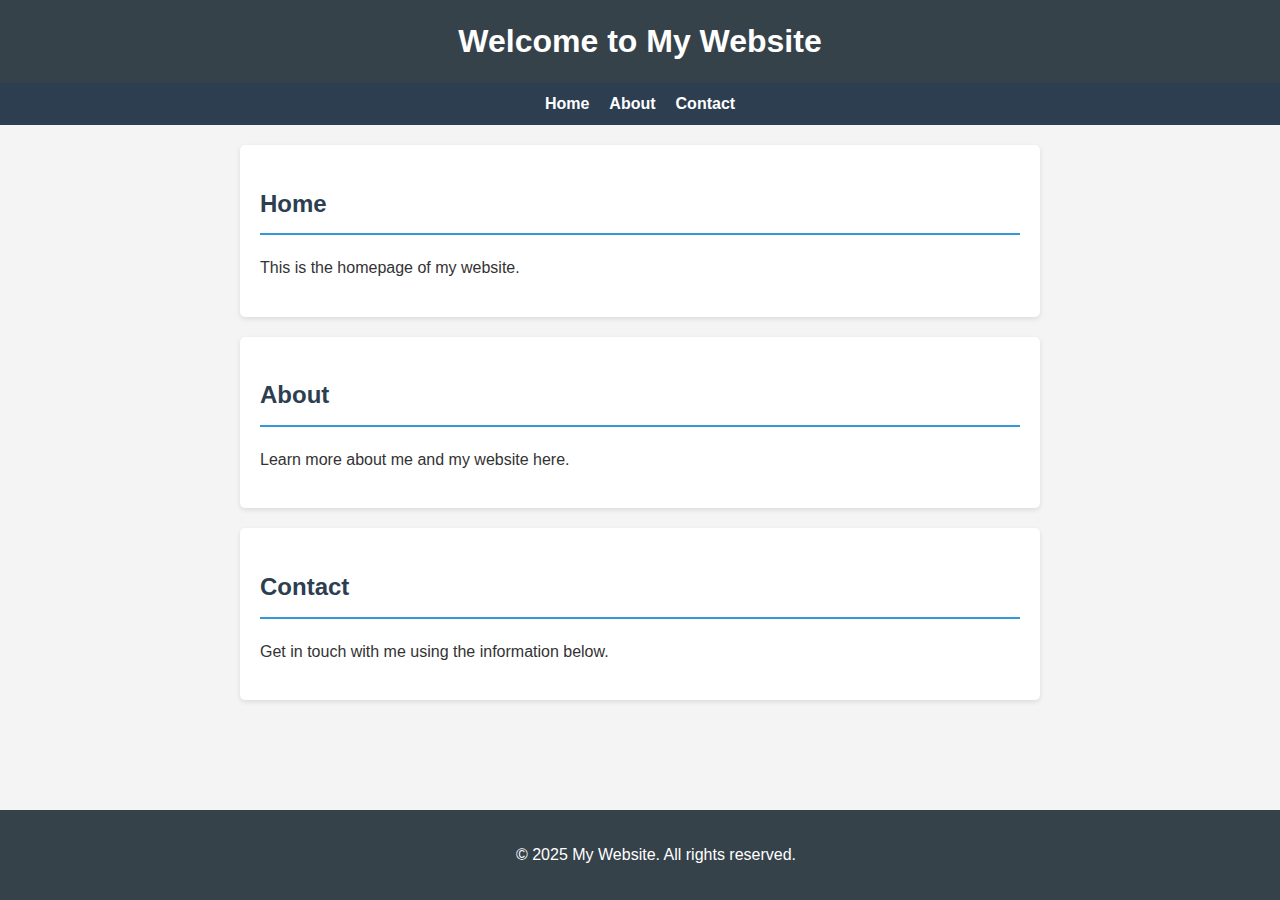
<file: index.html>
<!DOCTYPE html>
<html lang="en">
<head>
    <meta charset="UTF-8">
    <meta name="viewport" content="width=device-width, initial-scale=1.0">
    <title>My First Website</title>
    <link rel="stylesheet" href="style.css">
</head>
<body>
    <header>
        <h1>Welcome to My Website</h1>
    </header>
    <nav>
        <ul>
            <li><a href="#home">Home</a></li>
            <li><a href="../about.html">About</a></li>
            <li><a href="#contact">Contact</a></li>
        </ul>
    </nav>
    <main>
        <section id="home">
            <h2>Home</h2>
            <p>This is the homepage of my website.</p>
        </section>
        <section id="about">
            <h2>About</h2>
            <p>Learn more about me and my website here.</p>
        </section>
        <section id="contact">
            <h2>Contact</h2>
            <p>Get in touch with me using the information below.</p>
        </section>
    </main>
    <footer>
        <p>&copy; 2025 My Website. All rights reserved.</p>
    </footer>
</body>
</html>
</file>
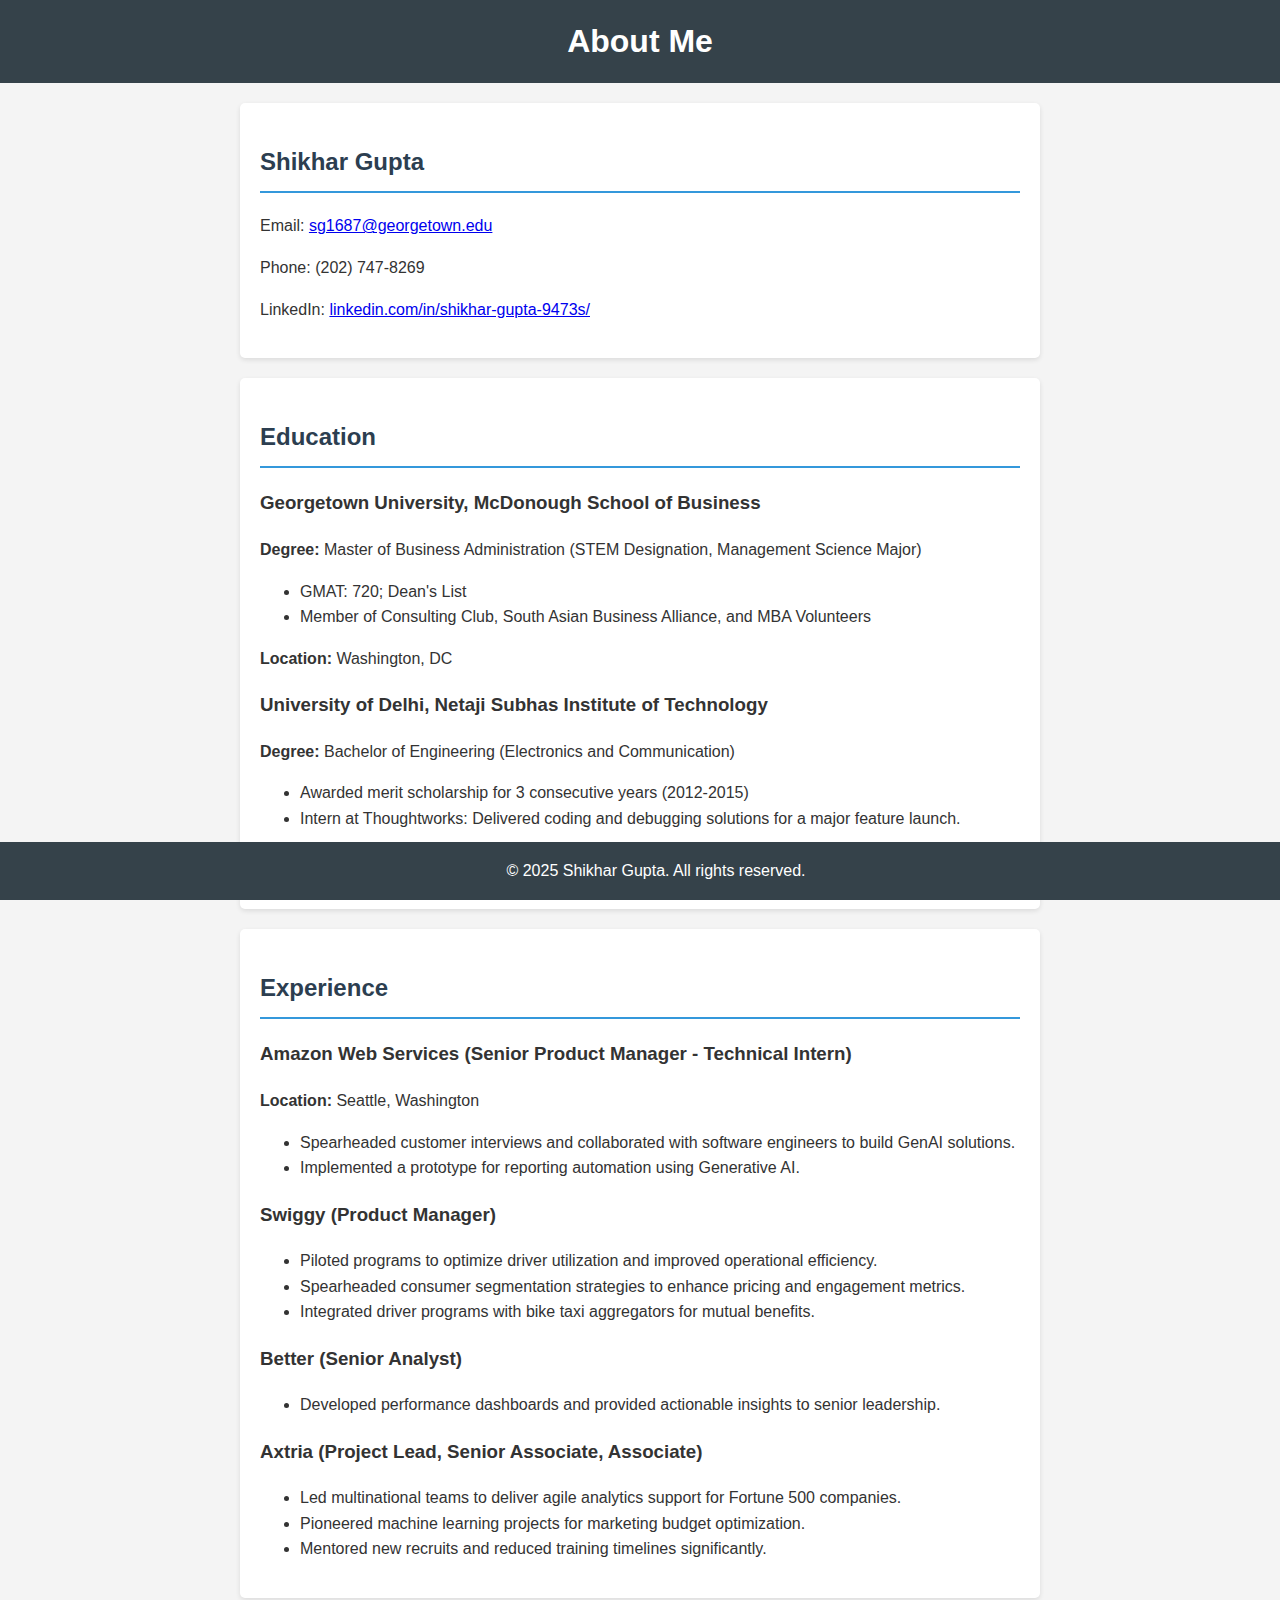
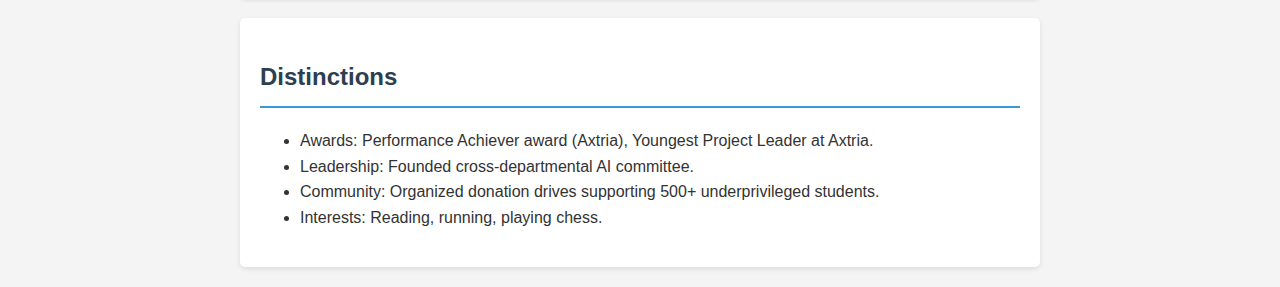
<file: about.html>
<!DOCTYPE html>
<html lang="en">
<head>
    <meta charset="UTF-8">
    <meta name="viewport" content="width=device-width, initial-scale=1.0">
    <title>About - Shikhar Gupta</title>
    <link rel="stylesheet" href="style.css">
</head>
<body>
    <header>
        <h1>About Me</h1>
    </header>
    <main>
        <!-- Introduction Section -->
        <section id="introduction">
            <h2>Shikhar Gupta</h2>
            <p>Email: <a href="mailto:sg1687@georgetown.edu">sg1687@georgetown.edu</a></p>
            <p>Phone: (202) 747-8269</p>
            <p>LinkedIn: <a href="https://linkedin.com/in/shikhar-gupta-9473s/" target="_blank">linkedin.com/in/shikhar-gupta-9473s/</a></p>
        </section>

        <!-- Education Section -->
        <section id="education">
            <h2>Education</h2>
            <div class="education-item">
                <h3>Georgetown University, McDonough School of Business</h3>
                <p><strong>Degree:</strong> Master of Business Administration (STEM Designation, Management Science Major)</p>
                <ul>
                    <li>GMAT: 720; Dean's List</li>
                    <li>Member of Consulting Club, South Asian Business Alliance, and MBA Volunteers</li>
                </ul>
                <p><strong>Location:</strong> Washington, DC</p>
            </div>
            <div class="education-item">
                <h3>University of Delhi, Netaji Subhas Institute of Technology</h3>
                <p><strong>Degree:</strong> Bachelor of Engineering (Electronics and Communication)</p>
                <ul>
                    <li>Awarded merit scholarship for 3 consecutive years (2012-2015)</li>
                    <li>Intern at Thoughtworks: Delivered coding and debugging solutions for a major feature launch.</li>
                </ul>
                <p><strong>Location:</strong> Delhi, India</p>
            </div>
        </section>

        <!-- Experience Section -->
        <section id="experience">
            <h2>Experience</h2>

            <!-- Amazon Web Services -->
            <div class="experience-item">
                <h3>Amazon Web Services (Senior Product Manager - Technical Intern)</h3>
                <p><strong>Location:</strong> Seattle, Washington</p>
                <ul>
                    <li>Spearheaded customer interviews and collaborated with software engineers to build GenAI solutions.</li>
                    <li>Implemented a prototype for reporting automation using Generative AI.</li>
                </ul>
            </div>

            <!-- Swiggy -->
            <div class="experience-item">
                <h3>Swiggy (Product Manager)</h3>
                <ul>
                    <li>Piloted programs to optimize driver utilization and improved operational efficiency.</li>
                    <li>Spearheaded consumer segmentation strategies to enhance pricing and engagement metrics.</li>
                    <li>Integrated driver programs with bike taxi aggregators for mutual benefits.</li>
                </ul>
            </div>

            <!-- Better -->
            <div class="experience-item">
                <h3>Better (Senior Analyst)</h3>
                <ul>
                    <li>Developed performance dashboards and provided actionable insights to senior leadership.</li>
                </ul>
            </div>

            <!-- Axtria -->
            <div class="experience-item">
                <h3>Axtria (Project Lead, Senior Associate, Associate)</h3>
                <ul>
                    <li>Led multinational teams to deliver agile analytics support for Fortune 500 companies.</li>
                    <li>Pioneered machine learning projects for marketing budget optimization.</li>
                    <li>Mentored new recruits and reduced training timelines significantly.</li>
                </ul>
            </div>

        </section>

        <!-- Distinctions Section -->
        <section id="distinctions">
            <h2>Distinctions</h2>
            <ul>
                <li>Awards: Performance Achiever award (Axtria), Youngest Project Leader at Axtria.</li>
                <li>Leadership: Founded cross-departmental AI committee.</li>
                <li>Community: Organized donation drives supporting 500+ underprivileged students.</li>
                <li>Interests: Reading, running, playing chess.</li>
            </ul>
        </section>

    </main>

    <!-- Footer -->
    <footer>
        &copy; 2025 Shikhar Gupta. All rights reserved.
    </footer>

</body>
</html>
</file>
<file: style.css>
/* Global Styles */
body {
    font-family: Arial, sans-serif;
    line-height: 1.6;
    margin: 0;
    padding: 0;
    background-color: #f4f4f4;
    color: #333;
}

/* Header Styles */
header {
    background-color: #35424a;
    color: #ffffff;
    padding: 1rem;
    text-align: center;
}

header h1 {
    margin: 0;
}

/* Navigation Styles */
nav {
    background-color: #2c3e50;
    padding: 0.5rem;
}

nav ul {
    list-style-type: none;
    padding: 0;
    margin: 0;
    display: flex;
    justify-content: center;
}

nav ul li {
    margin: 0 10px;
}

nav ul li a {
    color: #ffffff;
    text-decoration: none;
    font-weight: bold;
    transition: color 0.3s ease;
}

nav ul li a:hover {
    color: #3498db;
}

/* Main Content Styles */
main {
    max-width: 800px;
    margin: 20px auto;
    padding: 0 20px;
}

section {
    background-color: #ffffff;
    margin-bottom: 20px;
    padding: 20px;
    border-radius: 5px;
    box-shadow: 0 2px 5px rgba(0, 0, 0, 0.1);
}

h2 {
    color: #2c3e50;
    border-bottom: 2px solid #3498db;
    padding-bottom: 10px;
}

/* Footer Styles */
footer {
    background-color: #35424a;
    color: #ffffff;
    text-align: center;
    padding: 1rem;
    position: fixed;
    bottom: 0;
    width: 100%;
}
</file>
